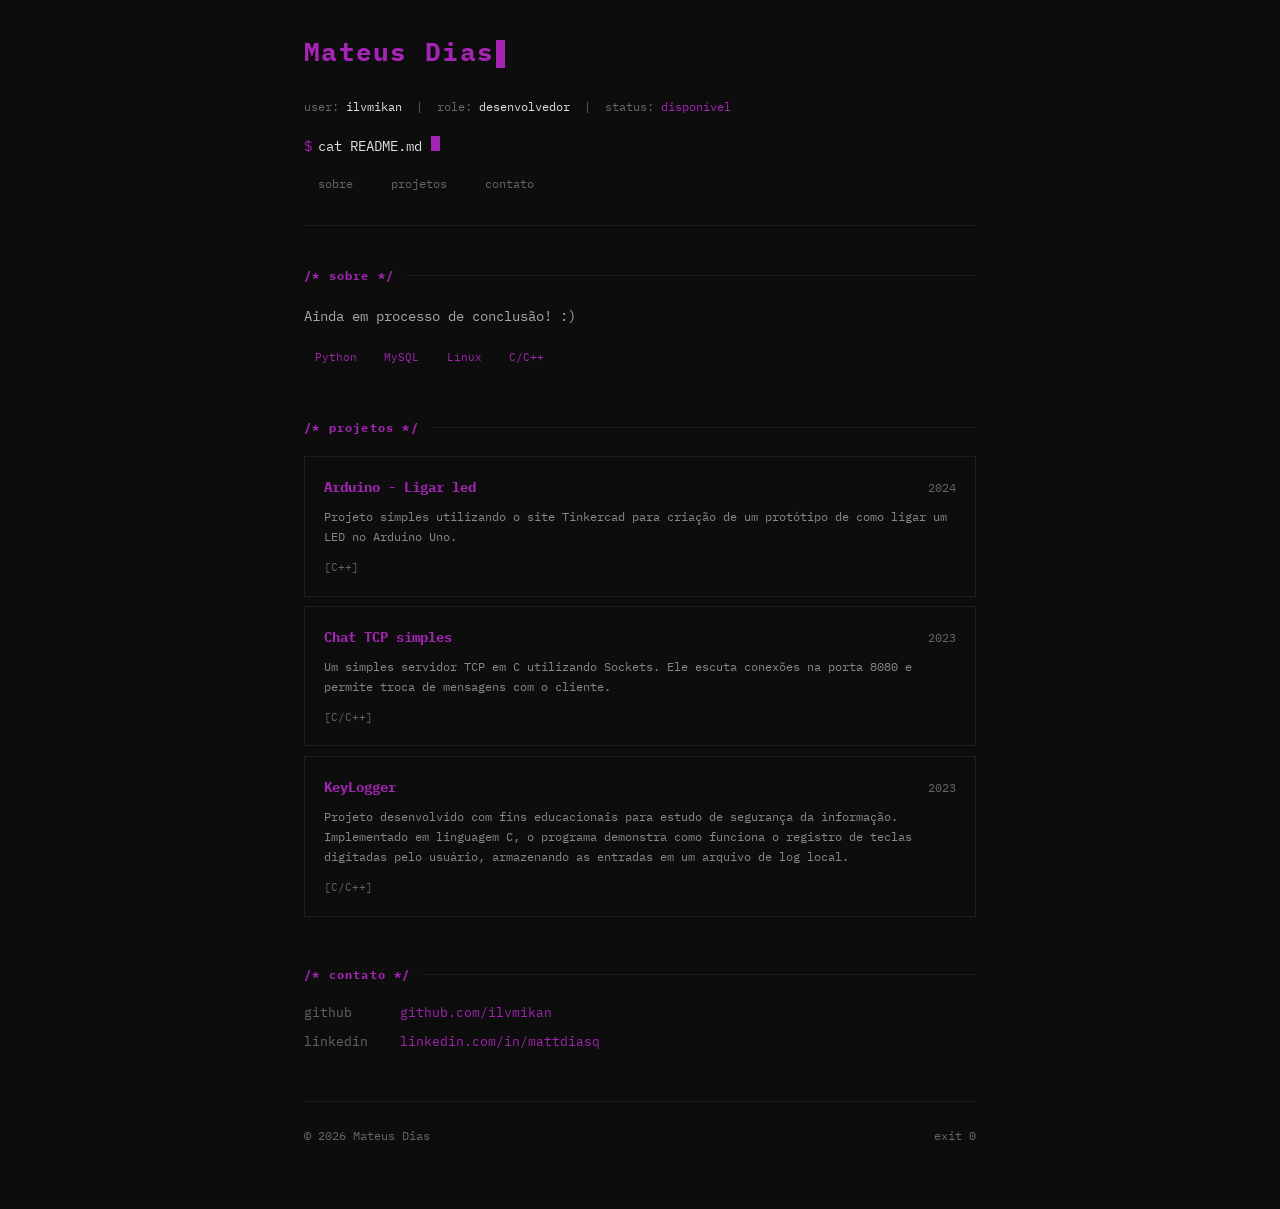
<file: index.html>
<!DOCTYPE html>
<html lang="pt-BR">
<head>
  <meta charset="UTF-8"/>
  <meta name="viewport" content="width=device-width, initial-scale=1.0"/>
  <title>~/portfolio</title>
  <link rel="stylesheet" href="assets/css/style.css"/>
</head>
<body>

  <div data-component="assets/components/header.html"></div>
  <div data-component="assets/components/about.html"></div>
  <div data-component="assets/components/projects.html"></div>
  <div data-component="assets/components/contact.html"></div>
  <div data-component="assets/components/footer.html"></div>

  <script src="assets/js/main.js"></script>
</body>
</html>
</file>
<file: assets/css/style.css>
@import url('https://fonts.googleapis.com/css2?family=IBM+Plex+Mono:wght@400;700&display=swap');

*,
*::before,
*::after {
    box-sizing: border-box;
    margin: 0;
    padding: 0;
}

:root {
    --green: #a425b3;
    --dim: #770c6200;
    --bg: #0d0d0d;
    --fg: #e0e0e0;
    --muted: #666;
    --line: #1e1e1e;
}

html {
    scroll-behavior: smooth;
}

body {
    font-family: 'IBM Plex Mono', monospace;
    background: var(--bg);
    color: var(--fg);
    font-size: 14px;
    line-height: 1.6;
    max-width: 720px;
    margin: 0 auto;
    padding: 2rem 1.5rem 4rem;
}

/* cursor */
@keyframes blink {
    50% {
        opacity: 0;
    }
}

.cursor {
    display: inline-block;
    width: 9px;
    height: 1.1em;
    background: var(--green);
    vertical-align: text-bottom;
    animation: blink 1s step-end infinite;
    margin-left: 2px;
}

.prompt {
    color: var(--green);
}

/* header */
header {
    border-bottom: 1px solid var(--line);
    padding-bottom: 2rem;
    margin-bottom: 2.5rem;
}

.site-title {
    color: var(--green);
    font-weight: 700;
    font-size: 1.6rem;
    margin-bottom: 1.5rem;
    letter-spacing: .05em;
}

.header-meta {
    color: var(--muted);
    font-size: 12px;
    margin-bottom: 1.2rem;
}

.header-meta span {
    color: var(--fg);
}

/* nav */
nav {
    display: flex;
    gap: 1.5rem;
    font-size: 12px;
    margin-top: 1rem;
}

nav a {
    color: var(--muted);
    text-decoration: none;
    transition: color .15s;
}

nav a::before {
    content: './';
    color: var(--dim);
}

nav a:hover {
    color: var(--green);
}

/* sections */
section {
    margin-bottom: 3rem;
}

.section-header {
    color: var(--green);
    font-weight: 700;
    font-size: 12px;
    letter-spacing: .1em;
    margin-bottom: 1.2rem;
    display: flex;
    align-items: center;
    gap: .8rem;
}

.section-header::after {
    content: '';
    flex: 1;
    height: 1px;
    background: var(--line);
}

/* about */
.about-text {
    color: #aaa;
    line-height: 1.8;
    margin-bottom: 1rem;
}

.tags {
    display: flex;
    flex-wrap: wrap;
    gap: .4rem;
    margin-top: 1rem;
}

.tag {
    border: 1px solid var(--dim);
    color: var(--green);
    font-size: 11px;
    padding: .15rem .6rem;
}

/* stats */
.stats {
    display: grid;
    grid-template-columns: repeat(3, 1fr);
    gap: 1px;
    background: var(--line);
    border: 1px solid var(--line);
    margin-top: 1.2rem;
}

.stat {
    background: var(--bg);
    padding: .8rem 1rem;
}

.stat-val {
    color: var(--green);
    font-weight: 700;
    font-size: 1.5rem;
    line-height: 1;
}

.stat-key {
    color: var(--muted);
    font-size: 11px;
    margin-top: .25rem;
}

/* projects */
.project {
    border: 1px solid var(--line);
    padding: 1.2rem;
    margin-bottom: .6rem;
    transition: border-color .15s;
}

.project:hover {
    border-color: var(--dim);
}

.project-head {
    display: flex;
    justify-content: space-between;
    align-items: baseline;
    margin-bottom: .5rem;
    text-decoration: none;
    color: inherit;
}

.project-name {
    color: var(--green);
    font-weight: 700;
}

.project-year {
    color: var(--muted);
    font-size: 12px;
}

.project-desc {
    color: #888;
    font-size: 12px;
    line-height: 1.7;
    margin-bottom: .7rem;
}

.project-stack {
    display: flex;
    flex-wrap: wrap;
    gap: .3rem;
}

.stack-item {
    color: var(--muted);
    font-size: 11px;
}

.stack-item::before {
    content: '[';
}

.stack-item::after {
    content: ']';
}

/* contact */
.contact-line {
    display: flex;
    gap: 1rem;
    margin-bottom: .5rem;
    color: #888;
    font-size: 13px;
}

.contact-key {
    color: var(--muted);
    min-width: 80px;
}

.contact-val a {
    color: var(--green);
    text-decoration: none;
}

.contact-val a:hover {
    text-decoration: underline;
}


/* footer */
footer {
    border-top: 1px solid var(--line);
    padding-top: 1.5rem;
    color: var(--muted);
    font-size: 12px;
    display: flex;
    justify-content: space-between;
}

/* responsive */
@media (max-width: 480px) {
    .stats {
        grid-template-columns: 1fr 1fr;
    }

    footer {
        flex-direction: column;
        gap: .5rem;
    }
}
</file>
